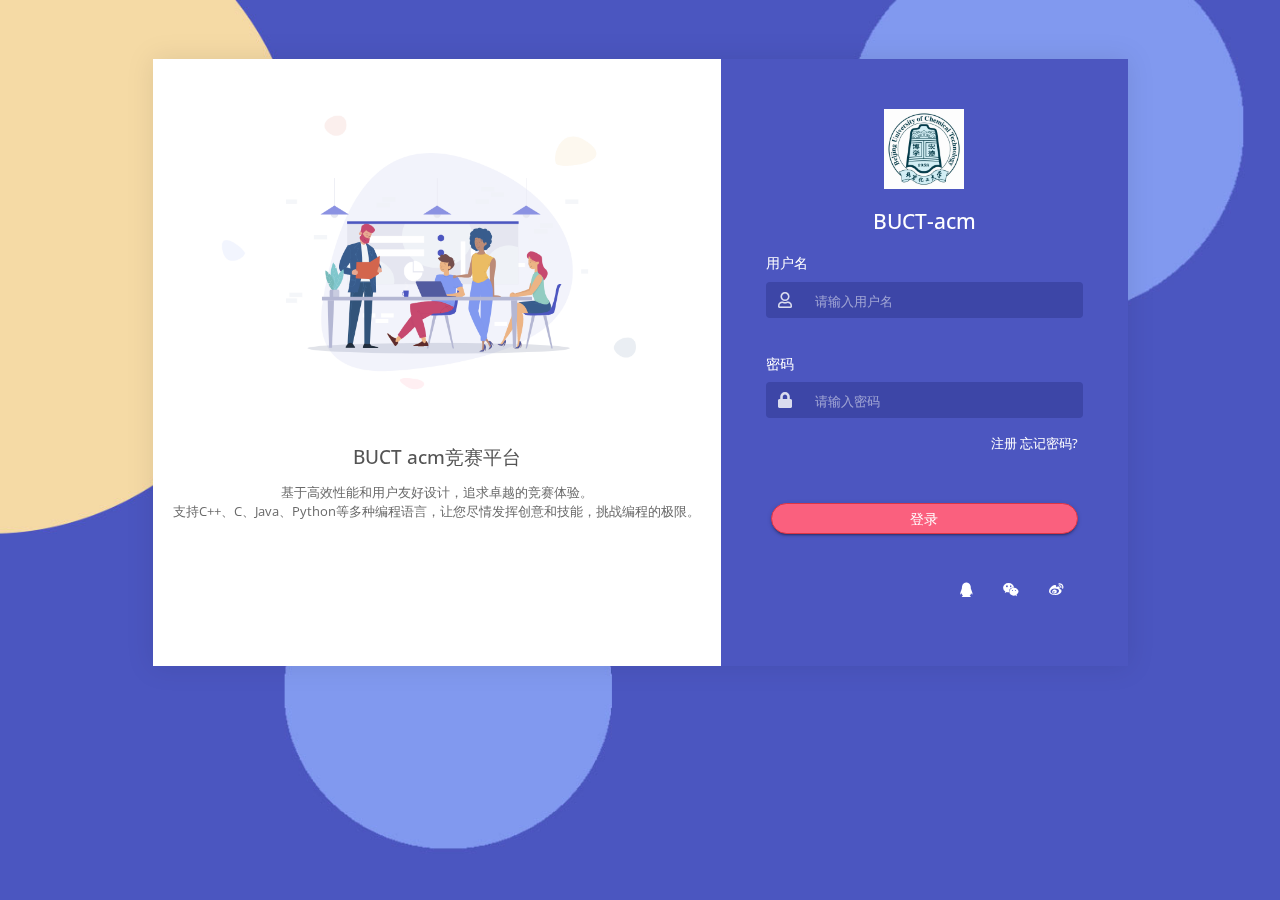
<file: index.html>
<!doctype html>
<html lang="en">

<head>
    <meta charset="utf-8">
    <meta name="viewport" content="width=device-width, initial-scale=1, shrink-to-fit=no">
    <title>BUCT acm竞赛平台-登录页面</title>
    <link rel="shortcut icon" href="assets/images/fav.png" type="image/x-icon">
    <link href="https://fonts.googleapis.com/css?family=Open+Sans:300,300i,400,400i,600,600i,700,700i,800,800i&display=swap" rel="stylesheet">
    <link rel="shortcut icon" href="assets/images/fav.jpg">
    <link rel="stylesheet" href="assets/css/bootstrap.min.css">
    <link rel="stylesheet" href="assets/css/all.min.css">
    <link rel="stylesheet" href="assets/css/animate.css">
    <link rel="stylesheet" href="assets/plugins/slider/css/owl.carousel.min.css">
    <link rel="stylesheet" href="assets/plugins/slider/css/owl.theme.default.css">
    <link rel="stylesheet" type="text/css" href="assets/css/style.css" />
    <link rel="icon" href="assets/images/favicon.ico">
</head>

    <body class="form-login-body"> 
            <div class="container">
                <div class="row">
                    <div class="col-lg-10 mx-auto login-desk">
                       <div class="row">
                            <div class="col-md-7 detail-box">
                                
                                <div class="detailsh">
                                     <img class="help" src="assets/images/help.png" alt="">
                                    <h3>BUCT acm竞赛平台</h3>
                                    <p>基于高效性能和用户友好设计，追求卓越的竞赛体验。<br />
                                        支持C++、C、Java、Python等多种编程语言，让您尽情发挥创意和技能，挑战编程的极限。</p>
                                </div>
                            </div>
                            <div class="col-md-5 loginform">
                            	<img class="logo" src="assets/images/logo.png" width="80px" height="80px" style="margin-bottom: 20px;" alt="">
                                 <h4 style="margin-bottom: 20px;">BUCT-acm</h4>
                                 <div class="login-det">
                                    <div class="form-row">
                                         <label for="">用户名</label>
                                             <div class="input-group mb-3">
                                              <div class="input-group-prepend">
                                                <span class="input-group-text" id="basic-addon1">
                                                    <i class="far fa-user"></i>
                                                </span>
                                              </div>
                                              <input type="text" class="form-control" placeholder="请输入用户名" aria-label="Username" aria-describedby="basic-addon1">
                                         </div>
                                    </div>
                                     <div class="form-row">
                                         <label for="">密码</label>
                                             <div class="input-group mb-3">
                                              <div class="input-group-prepend">
                                                <span class="input-group-text" id="basic-addon1">
                                                    <i class="fas fa-lock"></i>
                                                </span>
                                              </div>
                                              <input type="text" class="form-control" placeholder="请输入密码" aria-label="Username" aria-describedby="basic-addon1">
                                         </div>
                                    </div>

                                     <p class="forget" >
                                         <a href="">注册   </a>
                                         <a href="">   忘记密码?</a>
                                     </p>
                                    
                                    <button class="btn btn-sm btn-danger">登录</button>
                                    
                                    
                                    <div class="social-link">
                                        <ul class="socil-icon">
                                            <li>
                                                <a href="#"><i class="fab fa-qq"></i></a>
                                            </li>
                                            <li>
                                                <a href="#"><i class="fab fa-weixin"></i></a>
                                            </li>
                                            <li>
                                                <a href="#"><i class="fab fa-weibo"></i></a> 
                                            </li>
                                       </ul>
                                    </div>
                                    
                                 </div>
                            </div>
                       </div>
                      
                    </div>
                </div>
            </div>
    </body>

    <script src="assets/js/jquery-3.2.1.min.js"></script>
    <script src="assets/js/popper.min.js"></script>
    <script src="assets/js/bootstrap.min.js"></script>
    <script src="assets/plugins/scroll-fixed/jquery-scrolltofixed-min.js"></script>
    <script src="assets/plugins/slider/js/owl.carousel.min.js"></script>
    <script src="assets/js/script.js"></script>
</html>
<!doctype html>
<html lang="en">

<head>
    <meta charset="utf-8">
    <meta name="viewport" content="width=device-width, initial-scale=1, shrink-to-fit=no">
    <title>Free Tour and Travel Website Tempalte | Smarteyeapps.com</title>
    <link rel="shortcut icon" href="assets/images/fav.png" type="image/x-icon">
    <link href="https://fonts.googleapis.com/css?family=Open+Sans:300,300i,400,400i,600,600i,700,700i,800,800i&display=swap" rel="stylesheet">
    <link rel="shortcut icon" href="assets/images/fav.jpg">
    <link rel="stylesheet" href="assets/css/bootstrap.min.css">
    <link rel="stylesheet" href="assets/css/all.min.css">
    <link rel="stylesheet" href="assets/css/animate.css">
    <link rel="stylesheet" href="assets/plugins/slider/css/owl.carousel.min.css">
    <link rel="stylesheet" href="assets/plugins/slider/css/owl.theme.default.css">
    <link rel="stylesheet" type="text/css" href="assets/css/style.css" />
</head>

    <body>
             
             
             
    </body>

    <script src="assets/js/jquery-3.2.1.min.js"></script>
    <script src="assets/js/popper.min.js"></script>
    <script src="assets/js/bootstrap.min.js"></script>
    <script src="assets/plugins/scroll-fixed/jquery-scrolltofixed-min.js"></script>
    <script src="assets/plugins/slider/js/owl.carousel.min.js"></script>
    <script src="assets/js/script.js"></script>
</html>
</file>
<file: assets/css/style.css>
/* =======================================================================
Template Name: Youtubers
Author:  SmartEye Technologies
Author URI: www.smarteyeapps.com
Version: 1.0
coder name:Prabin Raja
Description: This Template is created for Youtubers
======================================================================= */
/* ===================================== Import Variables ================================== */
@import url(https://fonts.googleapis.com/css?family=Montserrat:300,400,600,700);
@import url(https://fonts.googleapis.com/css?family=Arimo:300,400,400italic,700,700italic);
/* ===================================== Basic CSS ==================================== */
* {
  margin: 0px;
  padding: 0px;
  list-style: none; }

img {
  max-width: 100%; }

a {
  text-decoration: none;
  outline: none;
  color: #444; }

a:hover {
  color: #444; }

ul {
  margin-bottom: 0;
  padding-left: 0; }

a:hover,
a:focus,
input,
textarea {
  text-decoration: none;
  outline: none; }

.center {
  text-align: center; }

.left {
  text-align: left; }

.right {
  text-align: right; }

.cp {
  cursor: pointer; }

html, body {
  height: 100%; }

p {
  margin-bottom: 0px;
  width: 100%; }

.no-padding {
  padding: 0px; }

.no-margin {
  margin: 0px; }

.hid {
  display: none; }

.top-mar {
  margin-top: 15px; }

.h-100 {
  height: 100%; }

::placeholder {
  color: #747f8a !important;
  font-size: 13px;
  opacity: .5 !important; }

.container-fluid {
  padding: 0px; }

h1, h2, h3, h4, h5, h6 {
  font-family: "Open Sans", sans-serif;
  color: #545454; }

strong {
  font-family: "Open Sans", sans-serif; }

body {
  background-color: #f1f1f145 !important;
  font-family: "Open Sans", sans-serif;
  -webkit-font-smoothing: antialiased;
  -moz-osx-font-smoothing: grayscale;
  text-rendering: optimizeLegibility;
  color: #6A6A6A;
  overflow-x: hidden; }

.session-title {
  padding: 30px;
  margin: 0px;
  margin-bottom: 20px; }
  .session-title h2 {
    width: 100%;
    text-align: center;
    font-family: "Open Sans", sans-serif;
    font-weight: 600; }
  .session-title p {
    max-width: 850px;
    text-align: center;
    float: none;
    margin: auto;
    font-size: .83rem;
    margin-top: 15px; }
  .session-title span {
    float: right;
    font-style: italic; }

.inner-title {
  padding: 20px;
  padding-left: 0px;
  margin: 0px;
  margin-bottom: 10px;
  padding-bottom: 0px;
  border-bottom: 1px solid #ccccccc4;
  display: block;
  padding-right: 0px; }
  .inner-title h2 {
    width: 100%;
    text-align: center;
    font-size: 1rem;
    font-weight: 600;
    text-align: left;
    border-bottom: 1px solid #863dd9;
    padding-bottom: 10px;
    margin-bottom: 0px;
    width: 300px; }
  .inner-title p {
    width: 100%;
    text-align: center; }
  .inner-title .btn {
    float: right;
    margin-top: -38px;
    font-weight: 600;
    font-size: .8rem; }

.page-nav {
  background-size: 100%;
  padding: 68px;
  text-align: center;
  background-color: #eaeaea; }
  .page-nav ul {
    float: none;
    margin: auto; }
  @media screen and (max-width: 992px) {
    .page-nav {
      background-size: auto; } }
  @media screen and (max-width: 767px) {
    .page-nav {
      padding-top: 100px; } }
  @media screen and (max-width: 356px) {
    .page-nav {
      padding-top: 200px; } }
  .page-nav h2 {
    font-size: 28px;
    width: 100%;
    font-weight: 700;
    color: #444; }
    @media screen and (max-width: 600px) {
      .page-nav h2 {
        font-size: 26px; } }
  .page-nav ul li {
    float: left;
    margin-right: 10px;
    margin-top: 10px;
    font-size: 16px;
    font-size: .93rem;
    font-weight: 600;
    color: #444; }
    .page-nav ul li i {
      width: 30px;
      text-align: center;
      color: #444; }
    .page-nav ul li a {
      color: #444;
      font-size: .93rem;
      font-weight: 600; }

.btn-success {
  background-color: #51be78;
  border-color: #51be78; }
  .btn-success:hover {
    background-color: #51be78 !important;
    border-color: #51be78 !important; }
  .btn-success:active {
    background-color: #51be78 !important;
    border-color: #51be78 !important; }
  .btn-success:focus {
    background-color: #51be78 !important;
    border-color: #51be78 !important;
    box-shadow: none !important; }

.btn-primary {
  background-color: #01b3a7;
  border-color: #01b3a7; }
  .btn-primary:hover {
    background-color: #01b3a7 !important;
    border-color: #01b3a7 !important; }
  .btn-primary:active {
    background-color: #01b3a7 !important;
    border-color: #01b3a7 !important; }
  .btn-primary:focus {
    background-color: #01b3a7 !important;
    border-color: #01b3a7 !important;
    box-shadow: none !important; }

.btn {
  box-shadow: 0 3px 1px -2px rgba(0, 0, 0, 0.2), 0 2px 2px 0 rgba(0, 0, 0, 0.14), 0 1px 5px 0 rgba(0, 0, 0, 0.12);
  border-radius: 2px; }

.form-control:focus {
  box-shadow: none !important;
  border: 0px; }

.btn-light {
  background-color: #FFF;
  color: #3F3F3F; }

.collapse.show {
  display: block !important; }

.form-control:focus {
  box-shadow: none;
  border: 0px; }

.form-control {
  background-color: #F8F8F8;
  margin-bottom: 20px; }
  .form-control:focus {
    background-color: #FFF;
    border-color: #CCC; }

.container {
  max-width: 1170px; }
  @media screen and (max-width: 575px) {
    .container {
      padding: 10px 15px; } }

/* ===================================== Login Page Design CSS ==================================== */
.form-login-body {
  background-image: url(../images/bg.jpg);
  background-size: cover; }
  @media screen and (max-width: 991px) {
    .form-login-body {
      padding-left: 30px;
      padding-right: 30px; } }
  @media screen and (max-width: 480px) {
    .form-login-body {
      padding-left: 15px;
      padding-right: 15px; } }
  .form-login-body .login-desk {
    filter: drop-shadow(0 0 13.5px rgba(0, 0, 0, 0.09));
    margin-top: 5%;
    margin-bottom: 5%; }
    .form-login-body .login-desk .detail-box {
      background-color: #FFF;
      padding: 20px; }
      .form-login-body .login-desk .detail-box .logo {
        width: 130px; }
      .form-login-body .login-desk .detail-box .help {
        width: 450px;
        margin-top: 30px;
        margin-bottom: 50px; }
      .form-login-body .login-desk .detail-box .detailsh {
        text-align: center; }
        .form-login-body .login-desk .detail-box .detailsh h3 {
          font-size: 1.2rem;
          margin-bottom: 15px; }
        .form-login-body .login-desk .detail-box .detailsh p {
          font-size: .8rem; }
    .form-login-body .login-desk .loginform {
      background-color: #4c56c0;
      text-align: center;
      color: #FFF;
      padding: 50px; }
      .form-login-body .login-desk .loginform a {
        color: #FFF; }
      .form-login-body .login-desk .loginform h4 {
        color: #FFF;
        font-size: 1.3rem; }
      .form-login-body .login-desk .loginform p {
        font-size: .8rem;
        margin-bottom: 50px; }
      .form-login-body .login-desk .loginform .login-det .form-row {
        margin-top: 20px; }
        .form-login-body .login-desk .loginform .login-det .form-row label {
          font-size: .85rem; }
      .form-login-body .login-desk .loginform .login-det .input-group .input-group-prepend .input-group-text {
        background-color: #3d46a7;
        color: #ffffffcf;
        border-right: 0px;
        border: 0px; }
      .form-login-body .login-desk .loginform .login-det .input-group .form-control {
        background-color: #3d46a7;
        color: #FFF;
        border-left: 0px;
        border: 0px; }
      .form-login-body .login-desk .loginform .login-det .input-group .form-control:focus {
        border: 0px; }
      .form-login-body .login-desk .loginform .login-det .btn-danger {
        width: 100%;
        border-radius: 0px;
        background-color: #fa607e;
        border-radius: 50px; }
      .form-login-body .login-desk .loginform .forget {
        text-align: right; }
      .form-login-body .login-desk .loginform .social-link ul {
        float: right;
        margin-top: 30px; }
        .form-login-body .login-desk .loginform .social-link ul li {
          float: left;
          padding: 15px;
          font-size: .9rem; }

::-webkit-input-placeholder {
  /* Chrome/Opera/Safari */
  color: #FFF !important; }

::-moz-placeholder {
  /* Firefox 19+ */
  color: #FFF !important; }

:-ms-input-placeholder {
  /* IE 10+ */
  color: #FFF !important; }

:-moz-placeholder {
  /* Firefox 18- */
  color: #FFF !important; }

/* ===================================== Responsive Style CSS ==================================== */
@media screen and (max-width: 991px) {
  .we-are-making .text-part {
    text-align: center; }

  .we-are-making .text-part .count .count-sing {
    margin-bottom: 20px; }

  .headwe-nav .container {
    padding: 10px; }

  header .headwe-nav .nav-div .navbar-nav .nav-item .nav-link {
    padding: 10px;
    border-right: 0px; } }

/*# sourceMappingURL=style.css.map */
</file>
